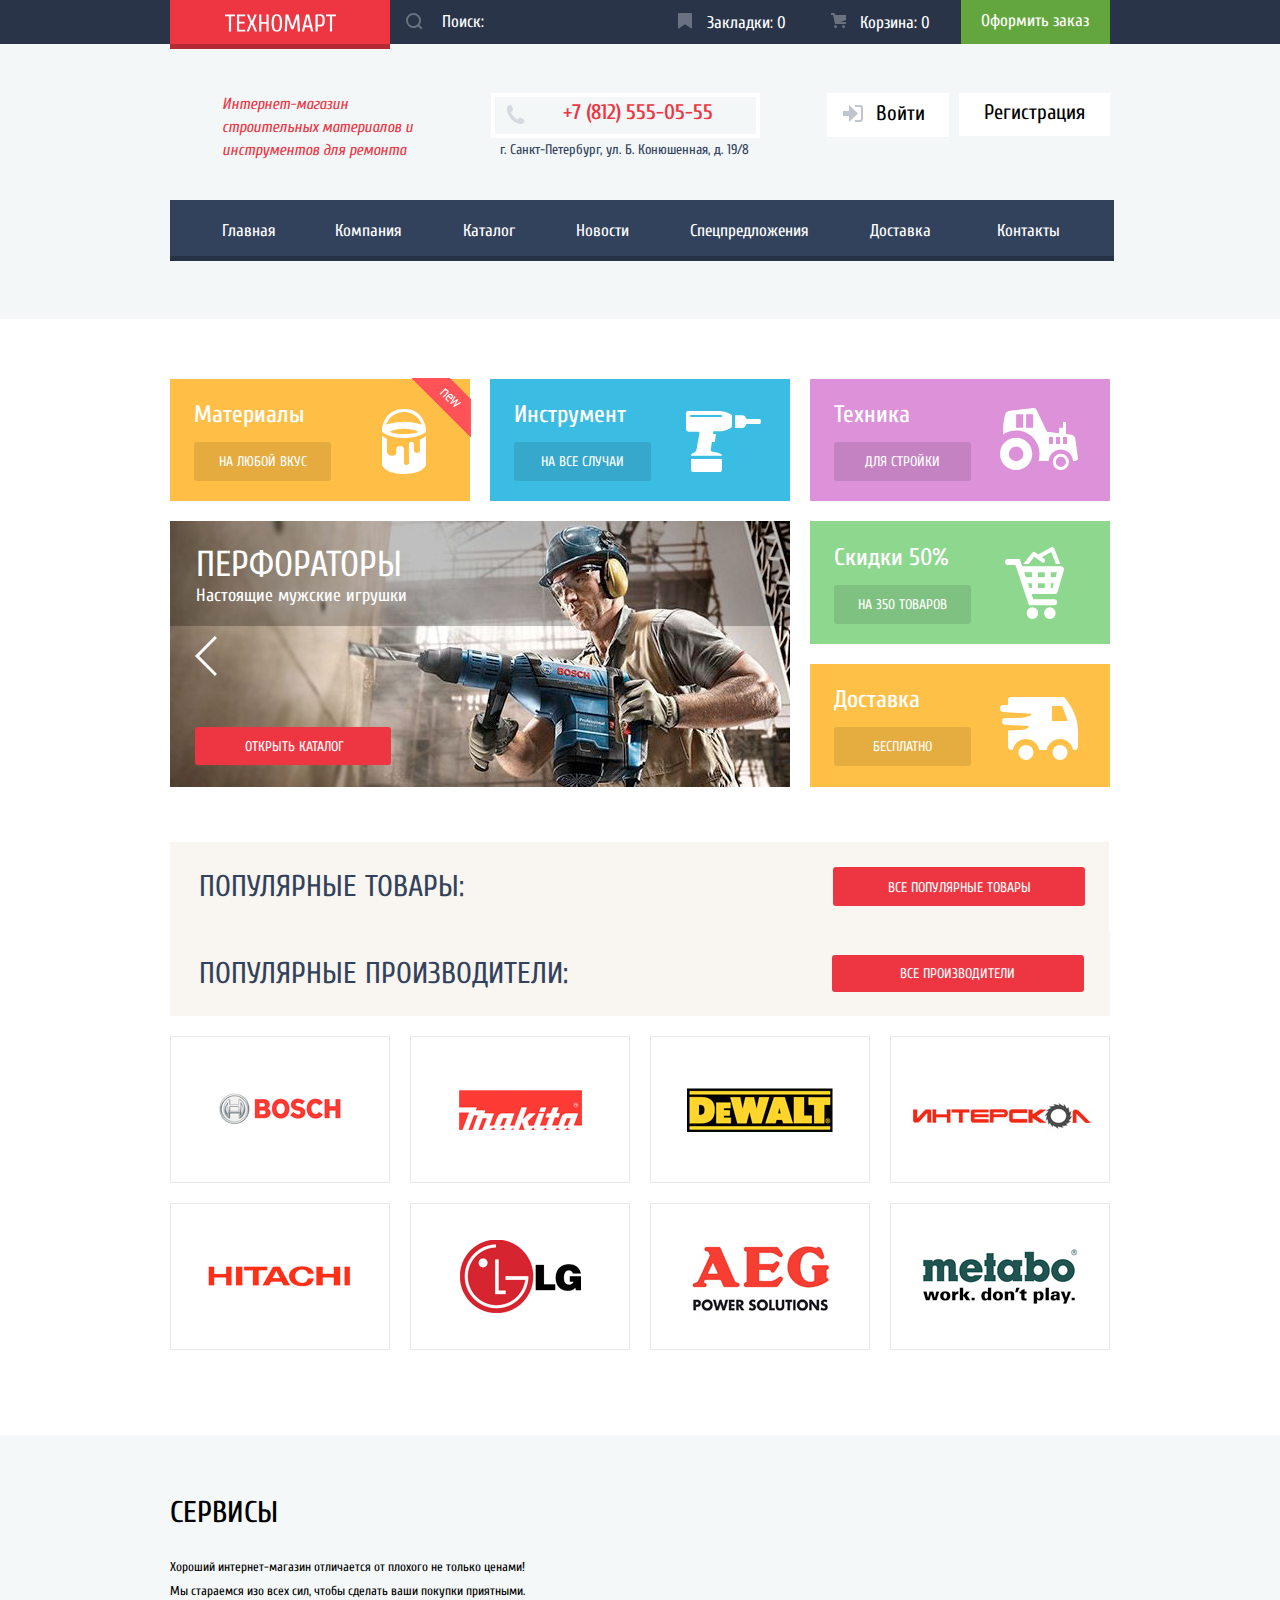
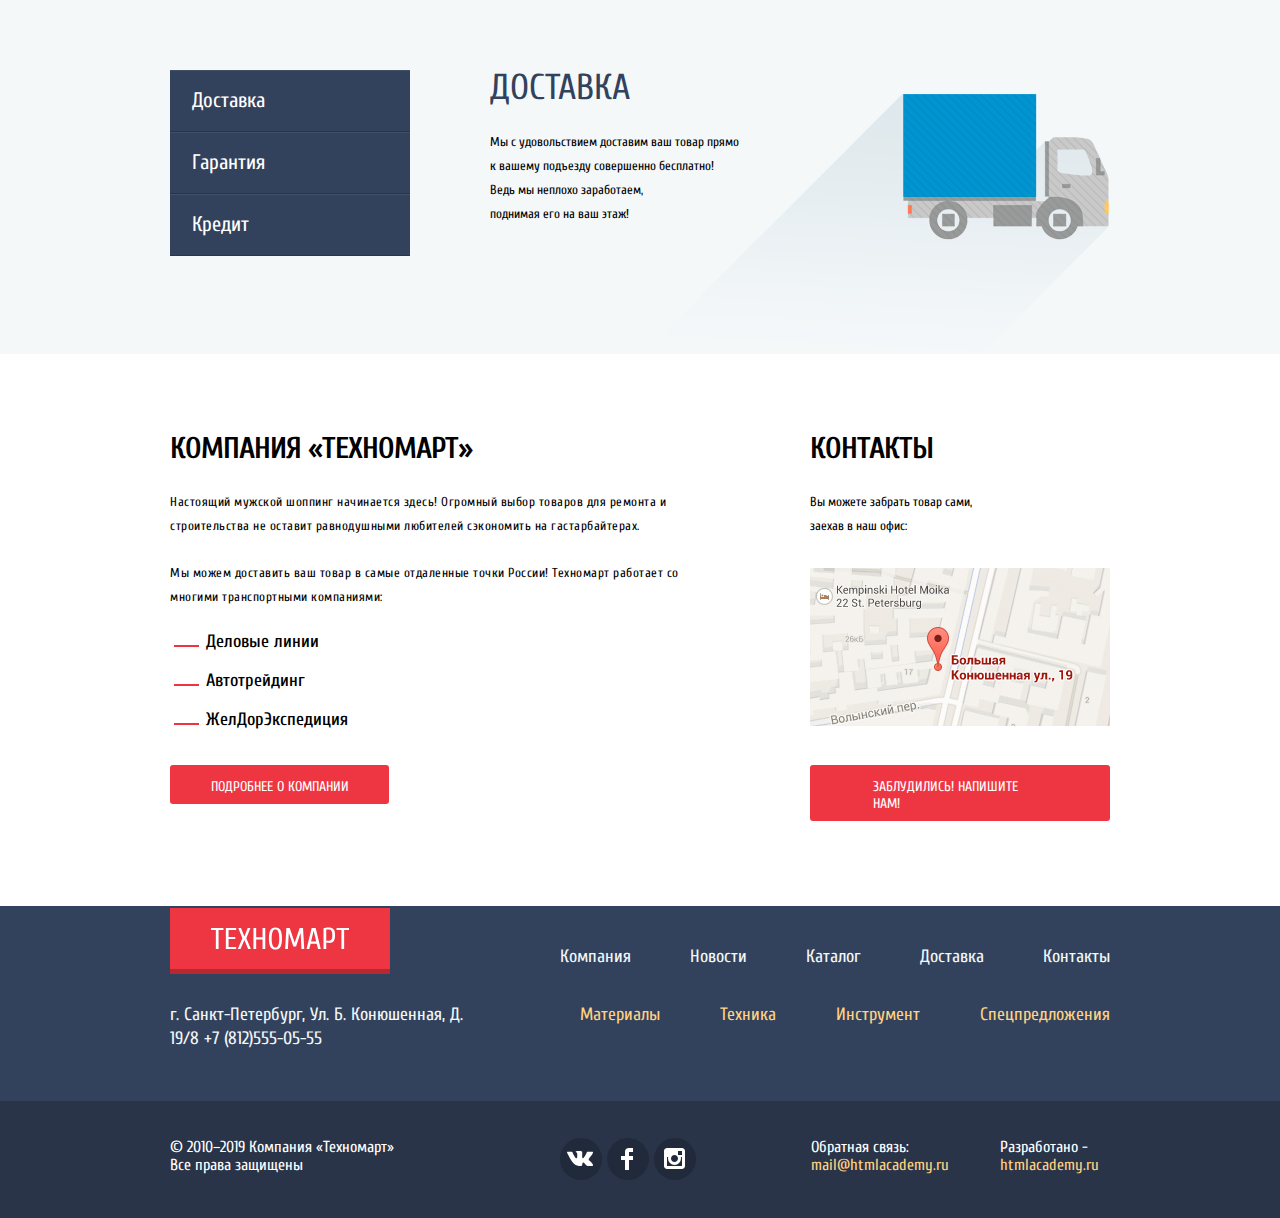
<file: index.html>
<!DOCTYPE html>
<html lang="ru">
	<head>
		<meta charset="utf-8">
		<title>Интернет-магазин Техномарт</title>
		<link href="https://fonts.googleapis.com/css?family=Cuprum:400,400i,700&amp;subset=cyrillic" rel="stylesheet">
		<link href="https://fonts.googleapis.com/css?family=PT+Sans:400,700&amp;subset=cyrillic" rel="stylesheet">
		<link href="css/normalize.css" rel="stylesheet">
		<link href="css/style.css" rel="stylesheet">
	</head>
	<body>
		<header class="main-header">
			<div class="main-header-top-wrapper">
				<div class="container">
					<a class="main-header-logo"><img src="img/logo-technomart.svg" alt="Логотип интернет-магазина Техномарт" width="111" height="18"></a>
					<form action="https://echo.htmlacademy.ru" method="get" class="search">
						<input type="search" class="site-search" id="site-search-id" placeholder="Поиск:"/>
					</form>
					<a class="bookmarks" href="#">Закладки: 0</a>
					<a class="basket" href="#">Корзина: 0</a>
					<a class="button-order-header" href="#">Оформить заказ</a>
				</div>
			</div>
			<div class="main-header-bottom-wrapper">
				<div class="container">
					<h1 class="main-title">Интернет-магазин строительных материалов и инструментов для ремонта</h1>
					<div class="header-contacts">
						<div class="header-contacts-phone">
							<a class="contacts-phone-number" href="tel:+78125550555">+7 (812) 555-05-55</a>
						</div>
							<a class="header-contacts-address" href="https://goo.gl/maps/XKLoksgwhsk" target="_blank">г. Санкт-Петербург, ул. Б. Конюшенная, д. 19/8</a>
					</div>
					<div class="user-nav">
						<a class="user-nav-login" href="#">Войти</a>
						<a class="user-nav-registration" href="#">Регистрация</a>
					</div>
				</div>
					<nav class="main-navigation">
						<ul class="container">
							<li><a class="main-button header-item">Главная</a></li>
							<li><a class="main-button" href="company.html">Компания</a></li>
							<li><a class="main-button" href="catalog.html">Каталог</a></li>
							<li><a class="main-button" href="news.html">Новости</a></li>
							<li><a class="main-button" href="special.html">Спецпредложения</a></li>
							<li><a class="main-button" href="delivery.html">Доставка</a></li>
							<li><a class="main-button contacts-item" href="contacts.html">Контакты</a></li>
						</ul>
					</nav>
			</div>
		</header>

		<main>
			<div class="main-top">
				<section class="categories">
					<h2 class="visually-hidden">Преимущества</h2>
						<div class="categories-list-top">
							<div class="categories-item materials">
								<div class="flag flag-new">новинка</div>
								<h3>Материалы</h3>
								<a href="#">Hа любой вкус</a>
							</div>
							<div class="categories-item instruments">
								<h3>Инструмент</h3>
								<a href="#">На все случаи</a>
							</div>
							<div class="categories-item equipment">
								<h3>Техника</h3>
								<a href="#">Для стройки</a>
							</div>
						</div>
						<div class="categories-list-bottom">
							<div class="categories-item sale">
								<h3>Скидки 50%</h3>
								<a href="#">На 350 товаров</a>
							</div>
							<div class="categories-item delivery">
								<h3>Доставка</h3>
								<a href="#">Бесплатно</a>
							</div>
							<div class="slider">
								<ul class="slider-instruments"> 
									<li class="slider-instruments-one">
										<span>Перфораторы</span>
											<p>Настоящие мужские игрушки</p>
											<img src="img/slider-1.jpg" width="620" height="266" alt=" Изображение с перфоратором">
											<button class="button-next" type="button"></button>
											<button class="button-back" type="button"></button>
											<a href="catalog.html">Открыть каталог</a>
									</li>
								<!--	<li class="slider-instruments-two">
										<span>Дрели</span>
											<p>Соседям на радость!</p>
											<img src="img/slider-2.jpg" width="620px" height="266px" alt="Изображение с дрелью">
											<button class="button-next" type="button"></button>
											<button class="button-back" type="button"></button>
											<a href="catalog.html">Открыть каталог</a>
									</li>Временно!!!--> 
								</ul>
							</div>
						</div>
				</section>
				<section class="popular-goods">
					<div class="container">
						<h2>Популярные товары:</h2>
							<a href="#">Все популярные товары</a>
					</div>
					<ul class="popular-goods-list">
						<!--<li class="index-catalog-item">
								<img src="img/perforator-4.jpg" width="220" height="170" alt="Перфоратор BOSH BFG 9000">
								<h3 class="catalog-item-name">Перфоратор BOSH BFG 9000</h3>
								<div class="old-price">32 500 Р.</div>
								<div class="new-price">25 500 P.</div>
							<div class="actions">
								<a class="button-order" href="#">Купить</a>
								<a class="button-bookmarks" href="#">В закладки</a>
							</div>
						</li>
						<li class="index-catalog-item">
								<img src="img/perforator-1.jpg" width="220" height="170" alt="Перфоратор BOSH BFG 3000">
								<h3>Перфоратор BOSH BFG 3000</h3>
								<div class="old-price">22 500 Р.</div>
								<div class="new-price">15 500 P.</div>
							<div class="actions">
								<a class="button-order" href="#">Купить</a>
								<a class="button-bookmarks" href="#">В закладки</a>
							</div>
						</li>
						<li class="index-catalog-item">
								<img src="img/perforator-2.jpg" width="220" height="170" alt="Перфоратор BOSH BFG 6000">
								<h3>Перфоратор BOSH BFG 6000</h3>
								<div class="old-price">30 500 Р.</div>
								<div class="new-price">25 500 P.</div>
							<div class="actions">
								<a class="button-order" href="#">Купить</a>
								<a class="button-bookmarks" href="#">В закладки</a>
							</div>
						</li>
						<li class="index-catalog-item">
								<img src="img/perforator-1.jpg" width="220" height="170" alt="Перфоратор BOSH BFG 2000">
								<h3>Перфоратор BOSH BFG 2000</h3>
								<div class="old-price"> </div>
								<div class="new-price">12 500 P.</div>
								<div class="flag flag-new">новинка</div>
							<div class="actions">
								<a class="button-order" href="#">Купить</a>
								<a class="button-bookmarks" href="#">В закладки</a>
							</div>
						</li>-->
					</ul>
				</section>

				<section class="popular-brands">
					<div class="container">
						<h2>Популярные производители:</h2>
						<a href="brands.html">Все производители</a>
					</div>
					<ul class="popular-brands-list">
						<li class="popular-brands-item">
							<a href="#">
								<img src="img/brands/bosch.png" width="126" height="37" alt="Производитель Bosch">
							</a>
						</li>
						<li class="popular-brands-item">
							<a href="#">
								<img src="img/brands/makita.png" width="123" height="40" alt="Производитель Makita">
							</a>
						</li>
						<li class="popular-brands-item">
							<a href="#">
								<img src="img/brands/dewalt.png" width="146" height="44" alt="Производитель DeWalt">
							</a>
						</li>
						<li class="popular-brands-item">
							<a href="#">
								<img src="img/brands/interskol.png" width="200" height="88" alt="Производитель Интерскол">
							</a>
						</li>
						<li class="popular-brands-item">
							<a href="#">
								<img src="img/brands/hitachi.png" width="169" height="31" alt="Производитель Hitachi">
							</a>
						</li>
						<li class="popular-brands-item">
							<a href="#">
								<img src="img/brands/lg.png" width="121" height="73" alt="Производитель LG">
							</a>
						</li>
						<li class="popular-brands-item">
							<a href="#">
								<img src="img/brands/aeg.png" width="151" height="96" alt="Производитель AEG">
	 						</a>
						</li>
						<li class="popular-brands-item">
							<a href="#">
								<img src="img/brands/metabo.png" width="204" height="69" alt="Производитель Metabo">
							</a>
						</li>
					</ul>
				</section>
			</div>

			<div class="services-slider">
				<section class="container">
					<div class="services-slider-title">
						<h2>Сервисы</h2>
						<p>Хороший интернет-магазин отличается от плохого не только ценами!
							Мы стараемся изо всех сил, чтобы сделать ваши покупки приятными.</p>
					</div>
					<div class="container-2">
						<label class="delivery-label">
							<input class="visually-hidden" type="radio" id="product-1" name="input-services" checked>Доставка
						</label>
						<label class="warranty-label">
							<input class="visually-hidden" type="radio" id="product-2" name="input-services">Гарантия
						</label>
						<label class="credit-label">
							<input class="visually-hidden" type="radio" id="product-3" name="input-services">Кредит
						</label>
					</div>
					<ul class="services-slider-list">
						<li class="services-slider-item">
							<span>Доставка</span>
							<p>Мы с удовольствием доставим ваш товар прямо <br>
							к вашему подъезду совершенно бесплатно!<br>
							Ведь мы неплохо заработаем,<br>
							поднимая его на ваш этаж!</p>
						</li>
						<li class="services-slider-item">
							<span>Гарантия</span>
							<p>Если купленный у нас товар поломается или заискрит,
							а также в случае пожара, спровоцированного его возгаранием,
							вы всегда можете быть уверены в нашей гарантии. Мы обменяем сгоревший товар на новый.
							Дом уж восстановите как-нибудь сами.</p>
						</li>
						<li class="services-slider-item">
							<span>Кредит</span>
							<p>Залезть в долговую яму стало проще!
							Кредитные консультанты придут вам на помощь.</p>
							<a href="#">Отправить заявку</a>
						</li>
					</ul>
				</section>
			</div>

			<div class="main-bottom">
				<section class="company-description">
					<h2 class="company-description-title">Компания «Техномарт»</h2>
					<p>Настоящий мужской шоппинг начинается здесь! Огромный выбор товаров для ремонта и строительства не оставит равнодушными любителей сэкономить на гастарбайтерах.</p>
					<p>Мы можем доставить ваш товар в самые отдаленные точки России!
					Техномарт работает со многими транспортными компаниями:</p> 
					<ul class="company-description-list">
						<li>Деловые линии</li>
						<li>Автотрейдинг</li>
						<li>ЖелДорЭкспедиция</li>
					</ul>
					<a class="button" href="company.html">Подробнее о компании</a>
				</section>

				<section class="contacts">
					<h2 class="contacts-title">Контакты</h2>
					<p>Вы можете забрать товар сами, <br>
					заехав в наш офис:</p>
					<a href="#" class="contacts-link" title="Адрес компании: г. Санкт-Петербург, Ул. Б. Конюшенная, Д. 19/8"></a>
					<a class="button" href="contacts.html">Заблудились! Напишите нам!</a>
				</section>
			</div>
		</main>

		<footer class="main-footer">
			<div class="main-footer-top">
				<div class="footer-top-navigation">
					<a class="footer-logo" href="index.html"><img src="img/logo-technomart.svg" alt="Логотип-интернет магазина Техномарт" width="138" height="23"></a>
					<ul class="footer-navigation">
						<li><a href="company.html">Компания</a></li>
						<li><a href="news.html">Новости</a></li>
						<li><a href="catalog.html">Каталог</a></li>
						<li><a href="delivery.html">Доставка</a></li>
						<li><a href="contacts.html">Контакты</a></li>
					</ul>
				</div>
				<div class="footer-top-contacts">
					<p class="footer-contacts">г. Санкт-Петербург, Ул. Б. Конюшенная, Д. 19/8 +7 (812)555-05-55</p>
					<ul class="footer-catalog-navigation">
						<li><a href="#">Материалы</a></li>
						<li><a href="#">Техника</a></li>
						<li><a href="#">Инструмент</a></li>
						<li><a href="special.html">Спецпредложения</a></li>
					</ul>
				</div>
			</div>
			<div class="main-footer-bottom">
				<div class="container">
					<p class="copyright">© 2010–2019 Компания «Техномарт»	Все права защищены</p>
					<div class="footer-social">
						<ul class="footer-social-list">
							<li><a class="social-icon vk" href="https://vk.com" title="В контакте" target="_blank"></a></li>
							<li><a class="social-icon facebook" href="https://www.facebook.com" title="Фейсбук" target="_blank"></a></li>
							<li><a class="social-icon instagram" href="https://www.instagram.com" title="Инстаграм" target="_blank"></a></li>
						</ul>
					</div>
					<div class="footer-feedback">
						<p>Обратная связь:
						<a href="mailto:mail@htmlacademy.ru">mail@htmlacademy.ru</a></p>
					</div>
					<div class="footer-development">
						<p>Разработано -
						<a href="https://htmlacademy.ru">htmlacademy.ru</a></p>
					</div>
				</div>
			</div>
		</footer>

			<section class=" modal modal-mail">
				<form class="mail-form" action="https://echo.htmlacademy.ru" method="post">
					<label>Ваше имя:<br>
						<input class="form-username" type="text" name="username" placeholder="Имя Фамилия">
					</label>
					<label>Ваш e-mail:<br>
						<input class="form-user-email" type="text" name="user-email" placeholder="email@example.com">
					</label>
					<label>Текст письма:
						<textarea name="text" type="text" placeholder="В свободной форме"></textarea>
					</label>
				</form>
					<div class="button-wrapper">
						<button class="button-red" type="submit">Отправить</button>
					</div>
					<button class="modal-close" type="button">Закрыть</button>
			</section>

			<section class="modal modal-map">
					<img src="img/map-popup.png" width="940" height="446" alt="Офис компании по адресу: ул. Большая Конюшенная 19/8, Санкт-Петербург">
				<button class="modal-close" type="button">Закрыть</button>
			</section>
		<script src="js/script.js"></script>
	</body>
</html>
</file>
<file: css/style.css>
/* Общие */
body
{
	margin: 0;
	font-family: 'Cuprum', 'Arial', sans-serif;
	color: #000000;
	font-size: 13px;
	line-height: 24px;
	text-transform: none;
}

a
{
	text-decoration: none;
	color: #ffffff; 
}

.visually-hidden
{
	position: absolute;
	width: 1px;
	height: 1px;
	margin: -1px;
	border: 0;
	padding: 0;
	clip: rect(0 0 0 0);
	overflow: hidden;
}

.main-navigation .container,
.categories-list,
.footer-navigation,
.footer-catalog-navigation,
.footer-social-list,
.popular-goods-list,
.popular-brands-item,
.slider-instruments,
.services-slider-button
.breadcrumbs
{
	list-style: none;
}

/* Хедер*/
.main-header-top-wrapper
{
	width: 100%;
	background-color: #293449;
}

.main-header-top-wrapper .container
{
	display:flex;
	flex-direction: row;
	justify-content: space-between;
	align-items: center;
	width: 940px;
	margin: 0 auto;
	background-color: transparent;
}

.main-header-logo
{
	background-color: #ee3643;
	padding: 14px 54px 4px 55px;
	box-shadow: 0px 5px 0 0 #b52933;
	vertical-align: top;
	cursor: pointer;
}

.search
{
	position: relative;
	display: flex;
	padding: 0px 0px;
	background-color: #293449;
	font-size: 17px;
	line-height: 18px;
}

.search::before
{
	position: absolute;
	top: 12px;
	left: 16px;
	content: "";
	width: 16px;
	height: 16px;
	background-image: url(../img/icon-search.svg);
	background-repeat: no-repeat;
	opacity: 0.3;
}

.site-search
{
	min-width: 270px;
	min-height: 42px;
	background-color: transparent;
	border:none;
}

.search:hover
{
	background-color: #212a3a;
}

.site-search:focus,
.site-search:active
{
	outline: none;
	background-color: #ffffff;
	color: #000000;
	fill: #ee3643;
}

.site-search::-webkit-input-placeholder {color:#ffffff; padding-left: 50px;}
.site-search::-moz-placeholder          {color:#ffffff; padding-left: 50px;}/* Firefox 19+ */
.site-search:-moz-placeholder           {color:#ffffff; padding-left: 50px;}/* Firefox 18- */
.site-search:-ms-input-placeholder      {color:#ffffff; padding-left: 50px;}

.bookmarks
{
	position: relative;
	padding: 13px 28px 11px 46px;
	display: inline-block;
	margin: 0px;
	font-size: 17px;
	line-height: 18px;
}

.basket
{
	position: relative;
	padding: 13px 31px 11px 46px;
	display: inline-block;
	margin: 0px;
	font-size: 17px;
	line-height: 18px;
}

.bookmarks::before
{
	position: absolute;
	top: 12px;
	left: 17px;
	content: "";
	width: 14px;
	height: 18px;
	background-image: url(../img/icon-bookmark.svg);
	background-repeat: no-repeat;
	background-position: 0 0;
	opacity: 0.3;
}

.basket::before
{
	position: absolute;
	top: 12px;
	left: 17px;
	content: "";
	width: 16px;
	height: 16px;
	background-image: url(../img/icon-cart.svg);
	background-repeat: no-repeat;
	background-position: 0 0;
	opacity: 0.3;
}

.bookmarks:hover,
.bookmarks:hover::before,
.basket:hover,
.basket:hover::before
{
	background-color: #212a3a;
	opacity: 1;
}

.bookmarks:active,
.basket:active
{
	opacity: 0.5;
}

.button-order-header
{
	display: inline-block;
	background-color: #63a63e;
	padding: 12px 21px 14px 20px;
	font-size: 17px;
	line-height: 18px;
	text-align: center;
}

.button-order-header:hover
{
background-color: #5fbb2d
}

.button-order-header:active
{
	opacity: 0.5;
}

.main-header-bottom-wrapper
{
	width: 100%;
	background-color: #f3f7f8;
	padding-top: 49px;
	padding-bottom: 20px;
	margin-bottom: 60px;
}

.main-header-bottom-wrapper .container
{
	display:flex;
	flex-direction: row;
	position: relative;
	max-width: 940px;
	margin: 0 auto;
	margin-bottom: 60px; 
	background-color: transparent;
}

.main-title
{
	display: block;
	margin-top: 0px;
	margin-bottom: 0px;
	padding-left: 52px;
	padding-right: 47px;
	width: 225px;
	font-size: 16px;
	font-weight: normal;
	font-style: italic;
	line-height: 23px;
	text-align: left;
	color: #ee3643;
}

.header-contacts
{
	padding-right: 67px;
}

.header-contacts-phone
{
	position: relative;
	display: flex;
	flex-direction: column;
	align-items: center;
	width: 270px;
}
.contacts-phone-number
{
	padding: 5px 43px 11px 68px;
	min-width: 144px;
	border: 4px solid #ffffff;
	box-sizing: border-box;
	font-size: 21px;
	font-weight: 600;
	line-height: 21px;
	letter-spacing: 0px;
	color: #ee3643;
}

.contacts-phone-number::before
{
	position: absolute;
	top: 12px;
	left: 16px;
	content: "";
	width: 20px;
	height: 20px;
	background-image: url(../img/icon-phone.svg);
	background-repeat: no-repeat;
	background-position: 0px 0px;
	opacity: 0.5;
}

.header-contacts-address
{
	padding: 1px 0px 0px 10px;
	font-size: 14px;
	line-height: 24px;
	color: #32425c;
}

.user-nav
{
	display: flex;
	flex-direction: row;
	justify-content: space-between;
	align-items: flex-start;
}
.user-nav-login
{
	position: relative;
	background-color: #ffffff;
	padding: 10px 24px 13px 49px;
	color: #000000;
	font-size: 21px;
	line-height: 21px;
	margin-right: 10px;
}

.user-nav-login::before   /*Почему не отображается!!!*/ 
{
	position: absolute;
	top: 12px;
	left: 16px;
	content: "";
	width: 20px;
	height: 17px;
	background-image: url(../img/icon-login.svg);
	background-repeat: no-repeat;
	background-position: 0 0;
	opacity: 0.3;
}

.user-nav-login:hover,
.user-nav-registration:hover,
.user-nav-login:focus,
.user-nav-registration:focus
{
	color: #e9292a;
}

.user-nav-login:hover::before
{
	opacity: 1;
}

.user-nav-login:active,
.user-nav-registration:active
{
	opacity: 0.5;
	color: #000000;
}

.user-nav-registration
{
	background-color: #ffffff;
	padding: 9px 25px 13px 25px;
	color: #000000;
	font-size: 21px;
	line-height: 21px;
}

.user-nav-initialized
{
	display: flex;
	flex-direction: column;
}

.user-nav-profile
{
	position: relative;
	width: 242px;
	padding: 13px 10px 13px 48px;
	margin-bottom: 2px;
	background-color: #ffffff;
	font-size: 21px;
	line-height: 21px;
	color: #000000;
}

.user-nav-profile:before
{
	position: absolute;
	top: 14px;
	left: 14px;
	content: "";
	width: 20px;
	height: 18px;
	background-image: url(../img/icon-user.svg);
	background-repeat: no-repeat;
	background-position: 0 0;
}

.user-nav-profile:after
{
	position: absolute;
	top: 14px;
	right: 10px;
	content: "";
	width: 20px;
	height: 18px;
	background-image: url(../img/icon-logout.svg);
	background-repeat: no-repeat;
	background-position: 0 0;
}

.user-nav-initialized-bottom
{
	display: flex;
	justify-content: space-between;
	padding: 0px 60px 0px 20px;
}

.user-nav-orders,
.user-nav-account
{
	font-size: 16px;
	line-height: 18px;
	color:#32425c;
	text-decoration: underline;
}


.main-navigation
{
	width: 940px;
	margin: 0 auto;
}

.main-navigation .container
{
	display: flex;
	flex-direction: row;
	padding-left: 0px;
	font-size: 17px;
	line-height: 17px;
}

.main-button
{
	box-shadow: inset 0px -5px 0 0 rgba(0, 0, 0, 0.24);
	background-color: #32425c;
	padding: 21px 32px 21px 29px;
}

.contacts-item
{
	padding: 21px 54px 21px 34px;
}

.header-item
{
	padding:21px 30px 21px 52px;
}

.main-button:hover,
.main-button:focus
{
	background-color: #293449;
}

.main-button:active
{
	background-color: #1d2739;
	color: #a8abaf;
}

/*Мейн*/
.main-top
{
	max-width: 940px;
	margin: 0 auto;
}

	/*Преимущества*/
.categories
{
	margin-bottom: 55px;
}

.categories-list-top h3,
.categories-list-bottom h3
{
	margin: 0px 0px 12px 0px;
	font-size: 24px;
	line-height: 30px;
	font-weight: 500;
	font-style: normal;
	font-stretch: normal;
	color: #ffffff;
}

.categories-list-top a,
.categories-list-bottom a
{
	display: inline-block;
	width: 95px;
	padding: 11px 21px;
	border-radius: 3px;
	background-color: rgba(0, 0, 0, 0.1);
	font-size: 14px;
	line-height: 17px;
	text-transform: uppercase;
	text-align: center;
}

.categories-list-top a:hover,
.categories-list-bottom a:hover,
.categories-list-top a:focus,
.categories-list-bottom a:focus
{
	background-color: rgba(0, 0, 0, 0.2);
}

.categories-list-top a:active,
.categories-list-bottom a:active
{
	background-color: rgba(0, 0, 0, 0.3);
}

.categories-list-top
{
	display: flex;
	justify-content: space-between;
	width: 100%;
	margin-bottom: 20px;
}

.categories-item
{
	position: relative;
	width: 276px;
	padding: 21px 0px 20px 24px;
}

.materials
{
	background-color: #ffbf47;
	background-image: url(../img/icon-materials.svg);
	background-repeat: no-repeat;
	background-position: 212px 30px;
}

.instruments
{
	background-color: #3bbce3;
	background-image: url(../img/icon-instruments.svg);
	background-repeat: no-repeat;
	background-position: 196px 32px;
}

.equipment
{
	background-color: #dc91d8;
	background-image: url(../img/icon-equipment.svg);
	background-repeat: no-repeat;
	background-position: 190px 29px;
}

.categories-list-bottom
{
	position: relative;
	display: flex;
	flex-direction: column;
}

.sale
{
	align-self: flex-end;
	padding: 22px 0px 20px 24px;
	background-color: #8ed78f;
	margin-bottom: 20px;
	background-image: url(../img/icon-sale.svg);
	background-repeat: no-repeat;
	background-position: 195px 26px;
}

.delivery
{
	align-self: flex-end;
	padding: 21px 0px 21px 24px;
	background-color: #ffc047;
	background-image: url(../img/icon-delivery.svg);
	background-repeat: no-repeat;
	background-position: 190px 33px;
}

	/*Слайдер инструменты*/
.slider
{
	position: absolute;
	max-width: 620px;
	max-height: 266px;
	top: 0px;
	left: 0px;
}

.slider-instruments
{
	padding-left: 0px;
	margin: 0 auto;
}
.slider-instruments span
{
	position: absolute;
	top:26px;
	left:26px;
	font-size: 36px;
	line-height: 36px;
	text-transform: uppercase;
	color: #ffffff;
}

.slider-instruments p
{
	position: absolute;
	top: 45px;
	left: 26px;
	font-size: 18px;
	line-height: 24px;
	color: #ffffff;
}

.slider a
{
	position: absolute;
	display: inline-block;
	padding: 11px 47px 10px 49px;
	width: 100px;
	margin: 0px;
	left: 25px;
	bottom: 22px;
	background-color: #ee3643;
	font-size: 14px;
	line-height: 17px;
	text-transform: uppercase;
	color: #ffffff;
	border-radius: 3px;
}

.slider a:hover,
.slider a:focus
{
	background-color: #ca2c37;
}

.slider a:active
{
	background-color: #ba2732;
}

.button-next
{
	position: absolute;
	width: 23px;
	height: 41px;
	right: 19px;
	top: 115px;
	border: 0;
	padding: 0px;
	background-color: transparent;
	background-image: url(../img/icon-right.svg);
	background-repeat: no-repeat;
	cursor: pointer;
}

.button-back
{
	position: absolute;
	width: 23px;
	height: 41px;
	left: 25px;
	top: 115px;
	border: 0;
	padding: 0px;
	background-color: transparent;
	background-image: url(../img/icon-left.svg);
	background-repeat: no-repeat;
	cursor: pointer;
}

.button-next:hover,
.button-back:hover,
.button-next:focus,
.button-back:focus
{
	opacity: 0.5;
}

.button-next:active,
.button-back:active
{
	opacity: 0.3;
}

	/*Популярные товары*/
.popular-goods .container
{
	display: flex;
	flex-direction: row;
	justify-content: space-between;
	align-items: center;
	max-width: 886px;
	padding-top: 25px;
	padding-bottom: 24px;
	padding-left: 29px;
	padding-right: 24px;
	background-color: #f9f5f0;
}

.popular-goods .container h2
{
	margin: 0px 0px;
	max-width: 270px;
	font-size: 30px;
	line-height: 30px;
	font-weight: 100;
	text-transform: uppercase;
	color: #32425c;
}

.popular-goods .container a
{
	padding: 12px 54px 10px 55px;
	border-radius: 3px;
	background-color: #ee3643;
	max-width: 150px;
	font-size: 14px;
	line-height: 17px;
	text-transform: uppercase;
	color: #ffffff;
}

.popular-goods .container a:hover,
.popular-goods .container a:focus,
.popular-brands .container a:hover,
.popular-brands .container a:focus
{
	background-color: #ca2c37;
}

.popular-goods .container a:active,
.popular-brands .container a:active
{
	background-color: #ba2732;
}

.popular-goods-list
{
	display: flex;
	flex-direction: row;
	flex-wrap: wrap;
	padding-left: 0px;
	margin: 0px;
}

.index-catalog-item
{
	position: relative;
	display: inline-block;
	width: 218px;
	margin: 20px 20px 20px 0px;
	line-height: 20px;
	font-weight: bold;
	text-align: center;
	border: 1px solid #ccc;
}

.index-catalog-item:nth-child(4n)
{
	margin-right: 0px;
}

.index-catalog-item:hover .actions
{
	display: block;
}

.index-catalog-item:hover,
.index-catalog-item:focus
{
	box-shadow: 0 10px 25px rgba(0,0,0,0.5);
}

/*Каталог*/
.breadcrumbs
{
	display: flex;
	justify-content: flex-start;
	flex-wrap: wrap;
	width: 940px;
	margin: 0 auto;
	padding: 0;
	margin-top: -37px;
	margin-bottom: 20px;
	font-size: 13px;
	line-height: 18px;
	color: #000000;
	text-transform: uppercase;
}

.breadcrumbs li
{
	position: relative;
	padding-right: 40px;
	list-style: none;
}

.breadcrumbs li:first-child
{
	width: 14px;
	background-color: transparent;
}

.breadcrumbs-home::before
{
	content: "";
	position: absolute;
	background-image: url(../img/icon-home.svg);
	width: 14px;
	height: 12px;
	top: 2px;
	left: 0px;
}

.breadcrumbs li::after
{
	content: "";
	position: absolute;
	background-image: url(../img/icon-right.svg);
	width: 8px;
	height: 12px;
	top: 2px;
	right: 17px;
}

.breadcrumbs li:last-child
{
	padding-right: 0;
}

.breadcrumbs-current::after
{
	display: none;
}

.breadcrumbs a
{
	font-size: 13px;
	line-height: 18px;
	color: #000000;
	text-transform: uppercase;
}

.catalog-title
{
	display: flex;
	justify-content: flex-start;
	flex-wrap: wrap;
	max-width: 880px;
	margin: 0 auto;
	margin-bottom: 27px;
	padding: 30px 30px 30px 30px;
	background-color: #f2f6f8;
}

.catalog-title h1
{
	margin: 0px;
	font-weight: 100;
	font-size: 30px;
	line-height: 30px;
	color: #32425c;
	text-transform: uppercase;
}

.catalog-container
{
	display: flex;
	justify-content: space-between;
	flex-wrap: wrap;
	width: 940px;
	margin: 0 auto;
}

.catalog
{
	width: 700px;
}

.catalog-list
{
	display: flex;
	flex-wrap: wrap;
	padding: 0;
	margin: 0;
	margin-bottom: 32px;
}

.pagination-list
{
	display: flex;
	flex-wrap: wrap;
	padding: 0;
	margin: 0;
	margin-bottom: 60px;
	list-style: none;
}

.pagination-item
{
	margin-right: 10px;
}

.pagination-item:last-child
{
	margin-right: 0;
}

.pagination-item a
{
	display: block;
	padding: 10px 16px 9px 16px;
	border: 1px solid #e5e5e5;
	border-radius: 2px;
	background-color: transparent;
	color: #000000;
	font-size: 13px;
	line-height: 18px;
	text-align: center;
	text-transform: uppercase;
}

.pagination-item a:hover,
.pagination-item a:focus
{
	border: 1px solid #bdc6ca;
}

.pagination-item a:active
{
	border: 1px solid #ee3643;
}

.next  /*не работает!!*/
{
	padding: 10px 31px 9px 31px;
}

.catalog-item
{
	position: relative;
	display: inline-block;
	width: 218px;
	margin: 0px 20px 20px 0px;
	line-height: 20px;
	font-weight: bold;
	text-align: center;
	border: 1px solid #ccc;
}

.catalog-item:hover .actions
{
	display: block;
}

.catalog-item:hover,
.catalog-item:focus
{
	box-shadow: 0 10px 25px rgba(0,0,0,0.5);
}

.catalog-item:nth-child(3n)
{
	margin-right: 0px;
}

.index-catalog-item img,
.catalog-item img
{
	max-width: 100%
}

.index-catalog-item h3,
.catalog-item h3
{
	min-height: 40px;
	padding: 0 25px;
	margin-top: 6px;
	margin-bottom: 11px;
	font-family: 'PT-Sans', 'Arial', sans-serif;
	font-weight: bold;
	color: #000000;
	font-size: 17px;
	line-height: 20px;
	text-align: center;
}

.old-price
{
	min-height: 20px;
	font-family: 'PT-Sans', 'Arial', sans-serif;
	color:#a9a9a9;
	font-size: 17px;
	line-height: 17px;
	font-weight: bold;
	text-decoration: line-through;
	text-align: center;
}

.new-price
{
	position: relative;
	width: 80px;
	margin: 7px auto;
	margin-bottom: 20px;
	padding: 11px 28px 11px 29px;
	color: white;
	background: #ee3643;
	border-radius: 3px;
	font-family: 'PT-Sans', 'Arial', sans-serif;
	font-size: 17px;
	line-height: 17px;
	font-weight: bold;
	text-align: center;
}

.new-price:after
{
	position: absolute;
	content: "";
	top: 0;
	right: -20px;
	width: 0;
	height: 1px;
	border: 19px solid white;
	border-left-color: #ee3643;
}

.flag
{
	position: absolute;
	top: -1px;
	right: -1px;
	width: 60px;
	height: 60px;
	text-indent: -1000px;
	overflow: hidden;
	z-index: 20;
}

.flag-new
{
	background: url(../img/new-flag.png) no-repeat 0 0;
}

.actions
{
	display: none;
	position: absolute;
	top: 0;
	left: 0;
	width: 218px;
	height: 88px;
	padding: 40px 0;
	background-color: rgba(255,255,255,0.9);
	z-index: 10;
}

.catalog-item:hover .actions
{
	display: block;
}

.button-order,
.button-bookmarks
{
	display: block;
	position: relative;
	width: 129px;
	margin: 0 auto;
	margin-bottom: 7px;
	padding: 7px 0;
	background-color: #63a63e;
	border: 3px solid #63a63e;
	border-bottom-color: #367315;
	border-radius:3px;
	font-size: 14px;
	font-weight: normal;
	line-height: 18px;
	text-decoration: none;
	text-transform: uppercase;
}

.button-bookmarks
{
	color: #32425c;
	background: white;
	border-bottom-color: #63a63e;
}

.button-bookmarks:hover
{
	border-color: #32425c;
}

.button-bookmarks:active
{
	opacity: 0.5;
}

.button-order::before
{
	position: absolute;
	top: 8px;
	left: 15px;
	content: "";
	width: 16px;
	height: 16px;
	background-image: url(../img/icon-cart.svg);
	background-repeat: no-repeat;
	background-position: 0 0;
	opacity: 0.3;
}

.button-order:hover
{
	border-color: #5fbb2d;
	border-bottom-color: #367315;
	background-color: #5fbb2d;
}

.button-order:hover::before,
.button-order:active::before
{
	opacity: 1;
}

.button-order:active
{
	border-color: #518534;
	background-color: #518534;
}

	/*Фильтр*/
.filter
{
	width: 220px;
	text-transform: uppercase;
	color: #000000;
}

.filter-range span
{
	font-size: 13px;
	line-height: 18px;
	background-color: #f7f3ec;
	padding: 15px 160px 15px 20px;
	border-radius: 3px;
}

.filter-range-title
{
	margin: 20px 0px 10px 0px;
	padding: 0px;
	font-size: 17px;
	line-height: 30px;
	font-weight: bold;
}

.range-controls {
	position: relative;
	padding: 1px 1px;
	border-radius: 3px;
	background-color: #f7f3ec;
}

.scale
{
	width: 170px;
	height: 2px;
	background-color: #d7dcde;
	margin: 38px 0px 38px 33px;
}

.bar
{
	width: 80%;
	height: 2px;
	background: #00ca74;
}

.range-toggle
{
	position: absolute;
	top: 30px;
	width: 4px;
	height: 4px;
	background: #ababab;
	border: 8px solid #ffffff;
	border-radius: 50%;
	box-shadow: 0 2px 1px 0 rgba(0, 1, 1, 0.2);
	cursor: pointer;
}

.range-toggle-min
{
	left: 10%;
}

.range-toggle-max
{
	left: 74%;
}

.price-controls
{
	display: flex;
	justify-content: space-between;
	width: 220px;
	height: 63px;
	padding: 0px;
	border-bottom: 1px solid #e5e5e5;
	margin-top: 10px;
	margin-bottom: 20px;
	font-size: 0;
}

.price-controls label
{
	display: inline-block;
	font-size: 17px;
	line-height: 18px;
	cursor: pointer;
}

.min-price input,
.max-price input
{
	width: 95px;
	padding: 10px 0px 10px 0px;
	background-color: #f7f3ec;
	border-radius: 3px;
	border: none;
	text-align: center;
}

.filter fieldset
{
	margin: 0px;
	padding: 0px;
	border: 0px;
	margin-bottom: 21px;
}

.filter fieldset legend
{
	margin-bottom: 10px;
	font-family: 'PT-Sans', 'Arial', sans-serif;
	font-size: 16px;
	line-height: 30px;
	font-weight: 600;
	letter-spacing: -1px;
}

.filter fieldset ul
{
	margin: 0px;
	padding: 0px;
}

.filter-power
{
	margin-top: 20px;
	margin-bottom: 13px;
}

.filter-option
{
	list-style: none;
	margin-bottom: 20px;
	padding-left: 36px;
	font-family: 'PT-Sans', 'Arial', sans-serif;
	font-size: 15px;
	line-height: 20px;
}

.filter-option label
{
	position: relative;
	display: block;
	cursor: pointer;
	user-select: none;
}

.filter-input-checkbox::before
{
	background-color: rgba(0,0,0,0.5);
}

.filter-input-checkbox + label::before
{
	position: absolute;
	content: "";
	width: 19px;
	height: 19px;
	border: 2px solid #c5c5c5;
	border-radius: 2px;
	opacity: 0.5;
	top: -1px;
	left: -37px;
}

.filter-input-checkbox:checked + label::after
{
	content: "";
	position: absolute;
	width: 27px;
	height: 23px;
	top: -1px;
	left: -37px;
	background-image: url(../img/checkbox-on.svg);
	background-repeat: no-repeat;
	background-position: 0 0;
}

.filter-input-checkbox + label:hover::before
{
	opacity: 1;
}

.filter-input-radio + label::before
{
	position: absolute;
	content: "";
	width: 17px;
	height: 17px;
	border: 4px solid #c5c5c5;
	border-radius: 50%;
	opacity: 0.5;
	top: -3px;
	left: -39px;
}

.filter-input-radio:checked + label::after
{
	content: "";
	position: absolute;
	width: 9px;
	height: 9px;
	top: 5px;
	left: -31px;
	background-color: #c5c5c5;
	border-radius: 50%;
}

.filter-button
{
	width: 140px;
	background-color: #ffffff;
	border: 1px solid #e5e5e5;
	border-radius: 3px;
	padding: 10px 0px 9px 0px;
	margin-top: 40px;
	font-family: 'PT-Sans', 'Arial', sans-serif;
	font-size: 13px;
	line-height: 18px;
	text-transform: uppercase;
}

.filter-input-radio + label:hover::before,
.filter-input-radio + label:active::before
{
	opacity: 1;
}

	/*Популярные производители*/
.popular-brands .container
{
	display: flex;
	flex-direction: row;
	justify-content: space-between;
	align-items: center;
	max-width: 886px;
	margin-bottom: 20px;
	padding-top: 25px;
	padding-bottom: 24px;
	padding-left: 29px;
	padding-right: 26px;
	background-color: #f9f5f0;
}

.popular-brands .container h2
{
	margin: 0px 0px;
	max-width: 375px;
	font-size: 30px;
	line-height: 30px;
	font-weight: 100;
	text-transform: uppercase;
	color: #32425c;
}

.popular-brands .container a
{
	max-width: 115px;
	padding: 10px 69px 10px 68px;
	border-radius: 3px;
	background-color: #ee3643;
	font-size: 14px;
	line-height: 17px;
	text-transform: uppercase;
	color: #ffffff;
}

.popular-brands-list
{
	display: flex;
	flex-direction: row;
	flex-wrap: wrap;
	margin: 0 auto;
	margin-bottom: 65px;
	padding-left: 0px;
	max-width: 940px;
}

.popular-brands-item
{
	margin: 0px 20px 20px 0px;
}

.popular-brands-item:nth-child(4n)
{
	margin: 0px 0px 20px 0px;
}
.popular-brands-item a
{
	display: flex;
	width: 218px;
	height: 145px;
	border: 1px solid #eaeaea;
}

.popular-brands-item a:hover,
.popular-brands-item a:focus
{
box-shadow: 0 10px 25px rgba(0,0,0,0.5);
}

.popular-brands-item a:active
{
	opacity: 0.5;
	box-shadow: 0 4px 10px rgba(0,0,0,0.5);
}

.popular-brands-item img
{
	align-self: center;
	margin: 0 auto;
	
}

	/*Слайдер сервисы*/
.services-slider
{
	width: 100%;
	background-color: #f4f8f9;
	margin-bottom: 80px;
}

.services-slider .container
{
	position: relative;
	width: 940px;
	margin: 0 auto;
	padding-bottom: 284px;
}

.services-slider-title
{
	display: inline-block;
	max-width: 370px;
	margin-top: 63px;
	margin-right: 330px;
	margin-bottom: 67px;
}

.services-slider .container h2
{
	font-size: 30px;
	line-height: 30px;
	font-weight: 500;
	margin: 0px 0px 27px 0px;
	text-transform: uppercase;
}

.services-slider .container span
{
	display: block;
	margin-bottom: 24px;
	font-size: 36px;
	line-height: 36px;
	text-transform: uppercase;
	color: #32425c;
}

.services-slider .container p
{
	display: block;
	margin: 0px 0px 0px 0px;
}

.services-slider-title p
{
	margin: 0px 0px 0px 0px;
}

.container-2 label
{
	position: absolute;
	margin: 0px 0px;
	padding: 15px 0px 5px 22px;
	width: 218px;
	height: 41px;
	box-shadow: 0px 1px 0 0 #293449, inset 0px 1px 0 0 #405069;
	background-color: #32425c;
	font-size: 21px;
	line-height: 30px;

	text-align: left;
	color: #ffffff;
	cursor: pointer;
}

.warranty-label
{
	top: 297px;
}

.credit-label
{
	top: 359px;
}

.container-2 label:active /*НЕ СОХРяет СОСТОЯНИЕ!!!!*/
{
	box-shadow: 0px 1px 0 0 #ffffff, inset 0px 1px 0 0 #ffffff;
	background-color: #ffffff;
	color: #32425c;
}

.services-slider-list
{
	float: right;
	width: 620px;
	margin: 0px 0px;
	padding-left: 0px;
}


.services-slider-item
{
	display: none;
	min-height: 282px;
}

.services-slider-item:nth-child(1)
{
	display: block;
	background-position: 151px 24px;
	background-image: url(../img/services-img-1.png);
	background-repeat: no-repeat;
}

.services-slider-item:nth-child(2)
{
	background-image: url();
	background-repeat: no-repeat;
}

.services-slider-item:nth-child(3)
{
	background-image: url();
	background-repeat: no-repeat;
}

.delivery:active .services-slider-item:nth-child(1)
{
	display: block;
}

.credit a
{
	background-color: #ee3643;
	font-size: 14px;
	line-height: 17px;
	text-transform: uppercase;
	color: #ffffff;
	padding: 12px 45px 12px 45px;
	border-radius: 3px;
}

	/*Описание компании*/
.main-bottom
{
	display: flex;
	justify-content: space-between;
	max-width: 940px;
	margin: 0 auto;
	margin-bottom: 85px;
}

.company-description
{
	display: inline-block;
	width: 520px;

}

.contacts
{
	width: 300px;
}

.company-description-title,
.contacts-title
{
	margin: 0px 0px 26px 0px;
	font-size: 30px;
	line-height: 30px;
	text-transform: uppercase;
	letter-spacing: -1px;
}

.company-description-list
{
	margin: 0px 0px 35px 0px;
	padding-left: 36px;
	list-style-type: none;
	list-style-image: url(../img/list-style.svg);
	list-style-position: outside;
	font-size: 18px;
	line-height: 20px;
	font-weight: 500;
}

.company-description-list li
{
	margin-bottom: 19px;
}

.company-description a
{
	display: inline-block;
	background-color: #ee3643;
	padding: 13px 40px 9px 41px;
	margin-top: 0px;
	border-radius: 3px;
	font-size: 14px;
	line-height: 17px;
	text-transform: uppercase;
	color: #ffffff;
}

.company-description p
{
	margin: 0px 0px 23px 0px;
	letter-spacing: 0.5px;
}
	/*Контакты*/
.contacts-link
{
	display: block;
	width: 300px;
	height: 158px;
	margin-bottom: 39px;
	background-image: url(../img/map.jpg);
	background-repeat: no-repeat;
}

.button
{
	display: inline-block;
	background-color: #ee3643;
	font-size: 14px;
	line-height: 17px;
	text-transform: uppercase;
	color: #ffffff;
	padding: 13px 62px 9px 63px;
	border-radius: 3px;
}

.button:hover,
.button:focus
{
	background-color: rgb(202, 44, 55);
}

.button:active
{
background-color: rgb(186, 39, 50);
}

.contacts p
{
	margin-bottom: 30px;
}

/*Футер*/
.main-footer-top
{
	background-color: #32425c;
	padding-bottom: 50px;
}

.footer-top-navigation
{
	display: flex;
	justify-content: space-between;
	margin: 0 auto;
	margin-bottom: 33px;
	max-width: 940px;
}

.footer-logo
{
	background-color: #ee3643;
	padding: 19px 41px 11px 41px;
	box-shadow: 0px 5px 0 0 #b52933;
	align-self: center;
	cursor: pointer;
}

.footer-top-contacts
{
	display: flex;
	justify-content: space-between;
	margin: 0 auto;
	max-width: 940px;
}

.footer-contacts
{
	max-width: 324px;
	margin: 0px 0px 0px 0px;
	font-size: 18px;
	line-height: 24px;
	color: #f3f7f9;
}

.footer-navigation
{
	display: flex;
	justify-content: space-between;
	min-width: 550px;
	padding-left: 0px;
	margin: 39px 0px 0px 0px;
}

.footer-navigation a
{
	font-size: 18px;
	line-height: 24px;
	color: #f3f7f9;
}

.footer-catalog-navigation a
{
	font-size: 18px;
	line-height: 24px;
	color: #ffd180;
}

.footer-navigation a:hover,
.footer-catalog-navigation a:hover,
.footer-navigation a:focus,
.footer-catalog-navigation a:focus
{
	text-decoration: underline;
}

.footer-navigation a:active,
.footer-catalog-navigation a:active
{
	text-decoration: none;
	opacity: 0.3;
}

.footer-catalog-navigation
{
	display: flex;
	justify-content: space-between;
	min-width: 530px;
	padding-left: 0px;
	margin: 0px 0px 0px 0px;
}

.main-footer-bottom
{
	background-color: #293449;
}

.main-footer-bottom .container
{
	display: flex;
	margin: 0 auto;
	padding: 37px 0px 30px 0px;
	max-width: 940px;
}

.main-footer-bottom .container p
{
	font-size: 16px;
	line-height: 18px;
	color: #ffffff;
}

.copyright
{
	max-width: 230px;
	margin: 0px 160px 0px 0px;
}

.main-footer-bottom  .container a

{
	font-size: 16px;
	line-height: 18px;
	color: #ffd180;
}

.main-footer-bottom .container a:hover,
.main-footer-bottom .container a:focus
{
	text-decoration: underline;
}

.main-footer-bottom .container a:active
{
	text-decoration: none;
	color: #ee3643;
}

.footer-social-list
{
	display: flex;
	padding-left: 0px;
	margin: 0px 115px 0px 0px;
}

.footer-social-list li
{
	margin-right: 5px;
}

.footer-social-list li:nth-child(3n)
{
	margin-right: 0;
}

.footer-social-list a
{
	position: relative;
	display: inline-block;
	width: 42px;
	height: 42px;
	border-radius: 50%;
	background-color: #212a3a;
	cursor: pointer;
}

.vk::before
{
	position: absolute;
	top: 13px;
	left: 7px;
	content: "";
	width: 26px;
	height: 16px;
	background-image: url(../img/icon-vk.svg);
	background-repeat: no-repeat;
}

.facebook::before
{
	position: absolute;
	top: 10px;
	left: 14px;
	content: "";
	width: 14px;
	height: 23px;
	background-image: url(../img/icon-facebook.svg);
	background-repeat: no-repeat;
}

.instagram::before
{
	position: absolute;
	top: 10px;
	left: 10px;
	content: "";
	width: 22px;
	height: 23px;
	background-image: url(../img/icon-instagram.svg);
	background-repeat: no-repeat;
}

.footer-social-list a:hover,
.footer-social-list a:focus,
.footer-social-list a:active
{
	background-color: #ee3643;
}

.footer-feedback p
{
	max-width: 135px;
	margin: 0px 54px 0px 0px;
}

.footer-development p
{
	max-width: 96px;
	margin: 0px 0px 0px 0px;
}

.modal
{
	position: fixed;
}

/*Модалка написать письмо*/
.modal-mail
{
	display: none;
	width: 620px;
	left: 50%;
	top: 200px;
	margin-left: -310px;
	border-top: 7px solid #ff5358;
	padding-top: 50px;
	background-color: #ffffff;
	z-index: 100;
	box-shadow: 0 20px 40px rgba(0,0,0,0.75);
	font-size: 18px;
	line-height: 18px;
	color: #000000;
}

.mail-form
{
	width: 460px;
	margin: 0 auto;
	margin-bottom: 250px;
}

.mail-form input[type="text"],
.mail-form input[type="text"]
{
	box-sizing: border-box;
	width: 220px;
	padding: 11px 15px 11px 15px;
	font-size: 13px;
}

.mail-form textarea[type="text"]
{
	box-sizing: border-box;
	min-width: 460px;
	min-height: 115px;
	padding: 11px 15px 0px 15px;
	font-size: 13px;
}

.mail-form label
{
	float: left;
	margin-bottom: 20px;
}

.mail-form label:nth-child(2)
{
	float: right;
}

.button-wrapper
{
	background-color: #f4f4f4;
	padding: 37px 0px 37px 0px;
	width: 100%;
}

.button-red
{
	display: inline-block;
	width: 460px;
	background-color: #ee3643;
	padding: 13px 10px 9px 10px;
	margin: 0px 80px 0px 80px;
	border: none;
	border-radius: 3px;
	font-size: 14px;
	line-height: 17px;
	text-transform: uppercase;
	color: #ffffff;
}

.button-red:hover,
.button-red:focus
{
	background-color: #ca2c37;
}

.button-red:active
{
	background-color: #ba2732;
}

/*Модалка Карта*/

.modal-map
{
	display: none;
	width: 940px;
	height: 446px;
	box-shadow: 0 8px 16px rgba(0,0,0,0.5);
	left: 50%;
	top: 200px;
	margin-left: -470px;
	z-index: 100;
}

/*Кнопка закрыть*/

.modal-close
{
	position: absolute;
	top: 10px;
	right: 10px;
	width: 23px;
	height: 23px;
	font-size: 0;
	background-color: transparent;
	border: 0;
	cursor: pointer;
}

.modal-close::before,
.modal-close::after
{
	position: absolute;
	top: 7px;
	left: 1px;
	content: "";
	width: 25px;
	height: 4px;
	background-color: #ff5358;
}

.modal-close::before
{
	transform: rotate(45deg);
}

.modal-close::after
{
	transform: rotate(-45deg);
}
</file>
